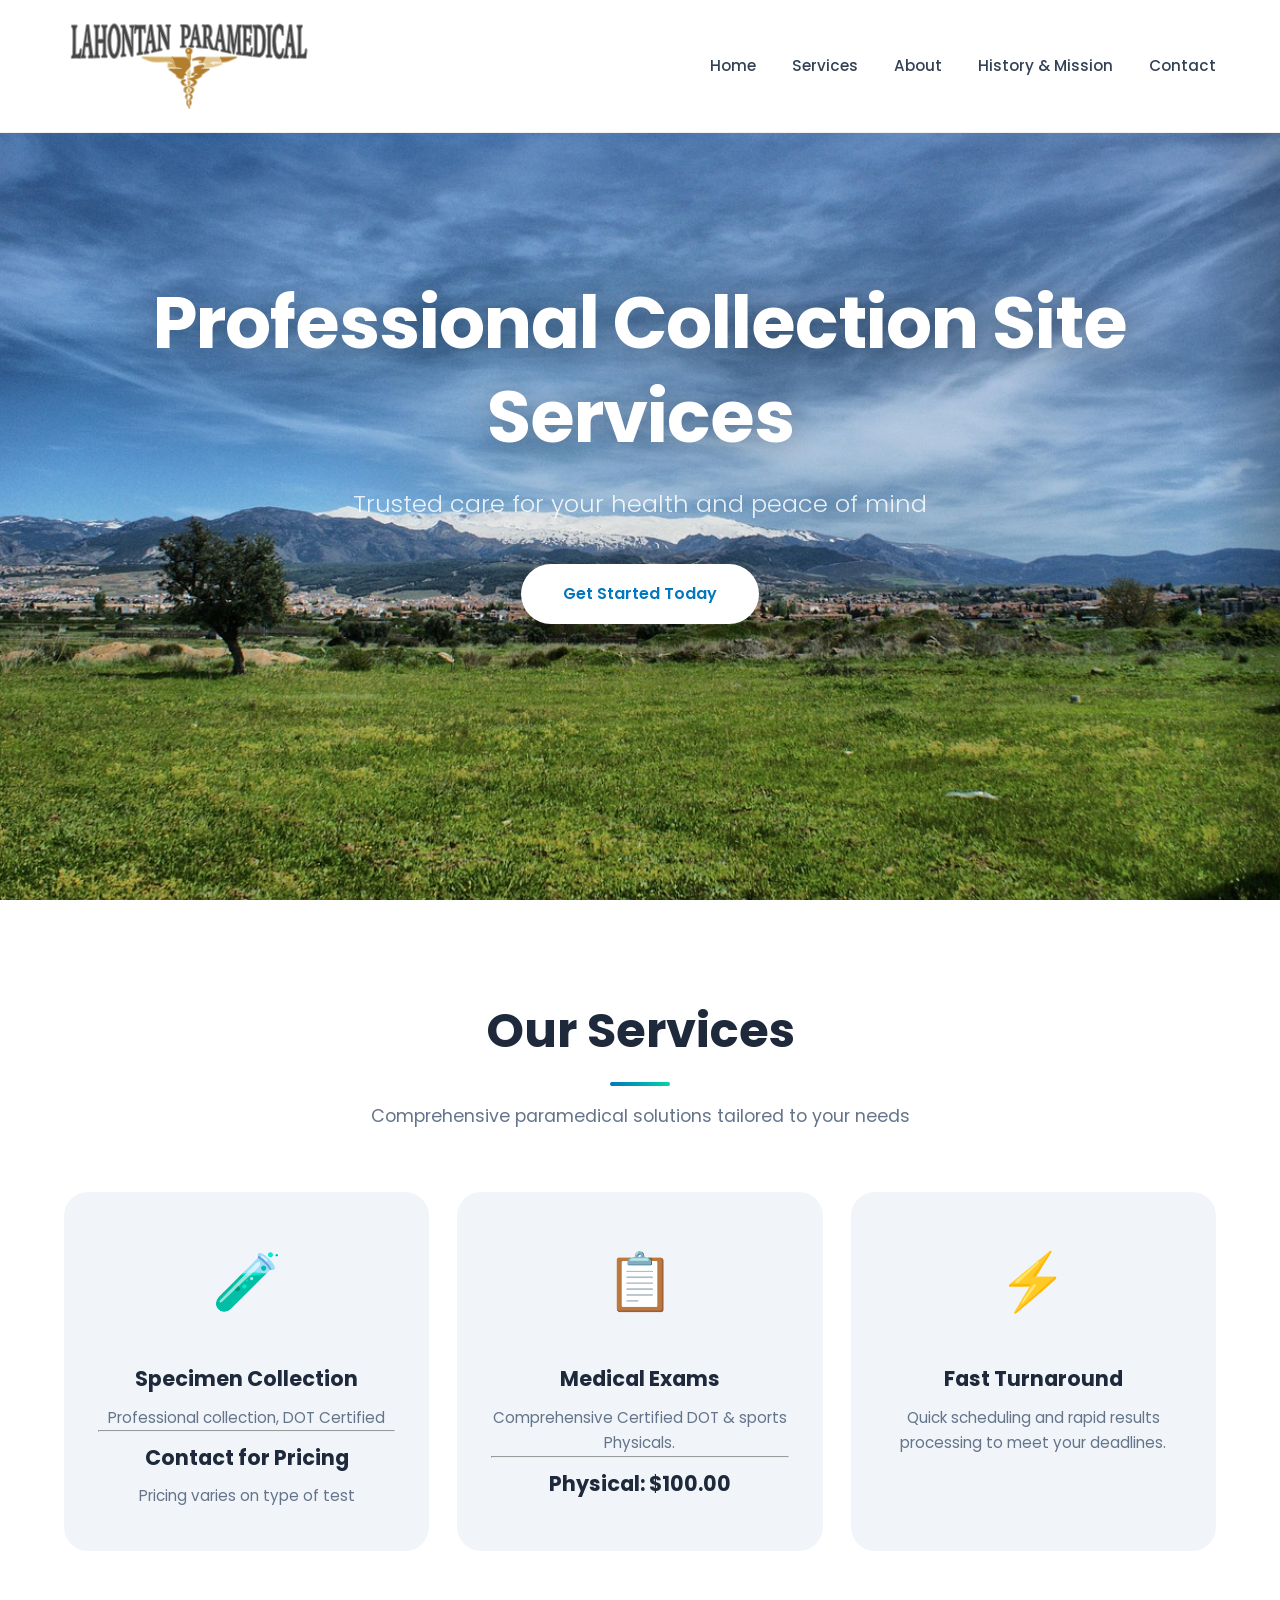
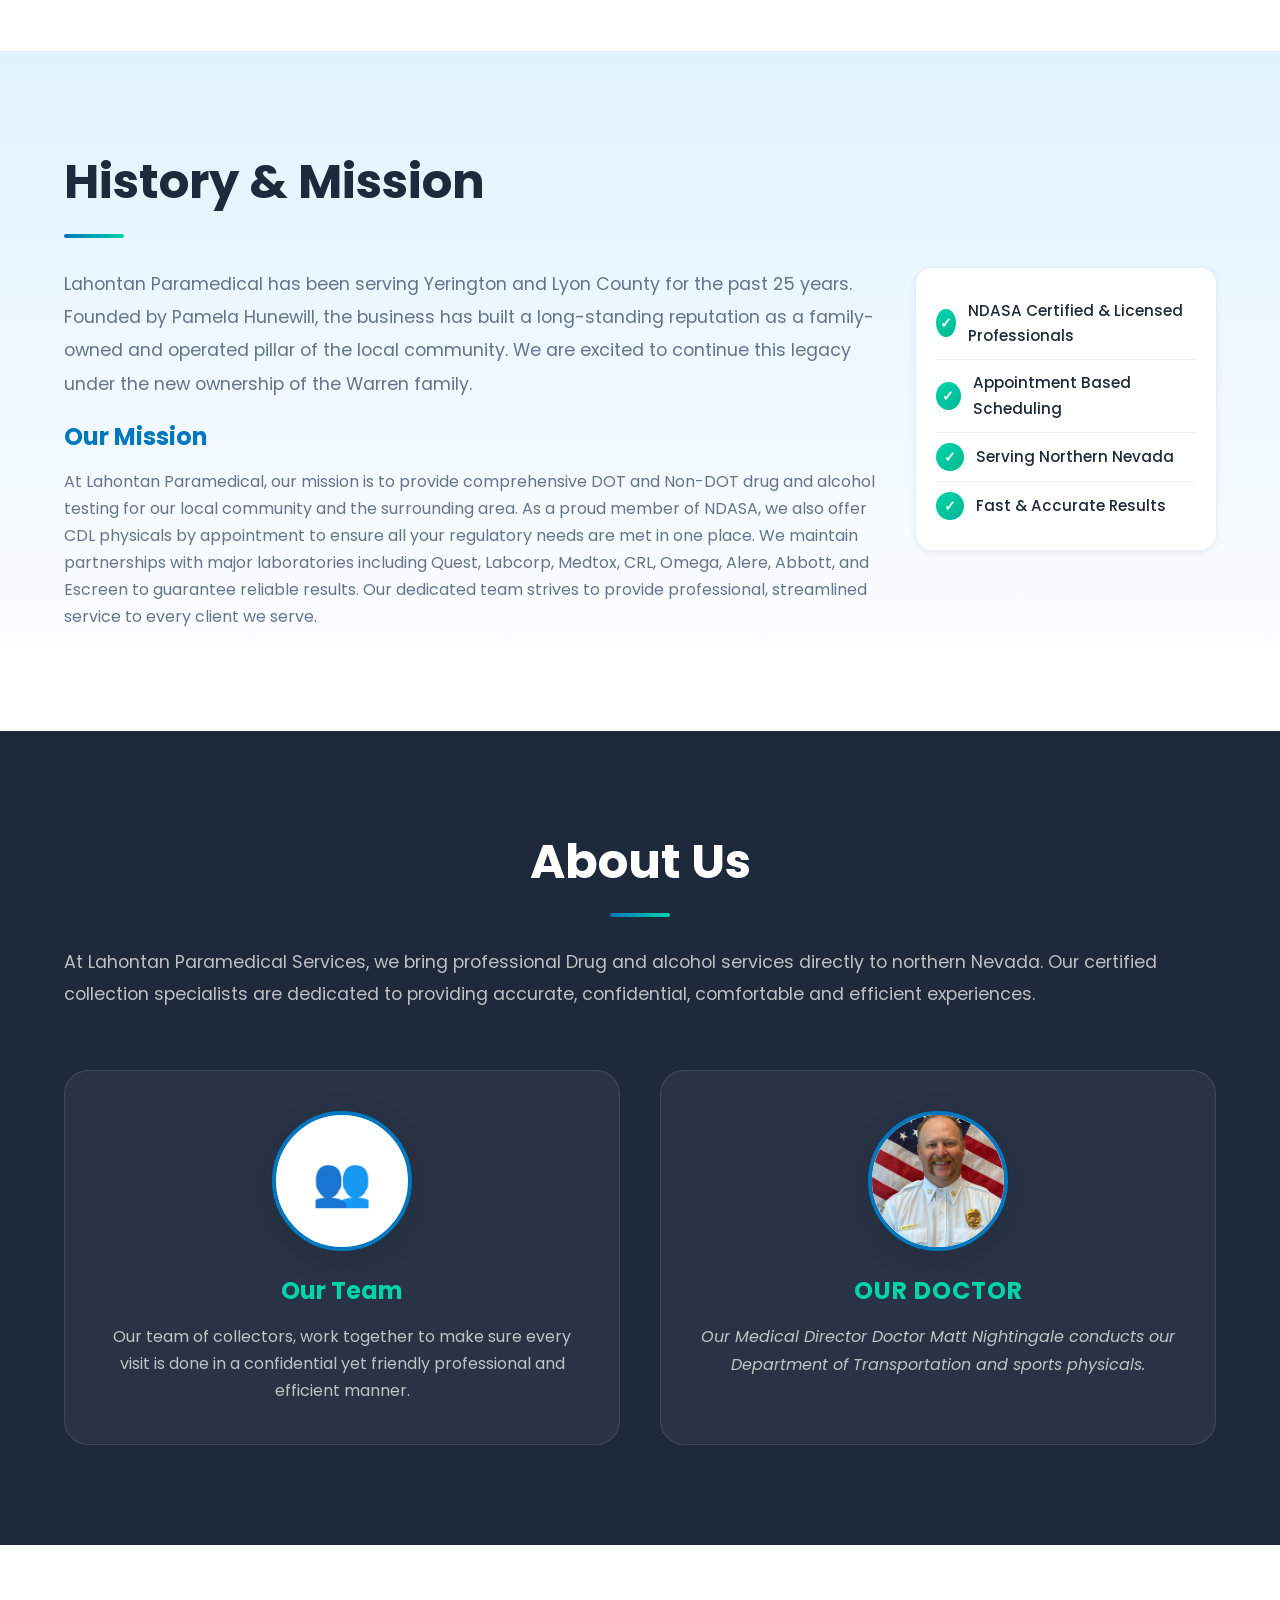
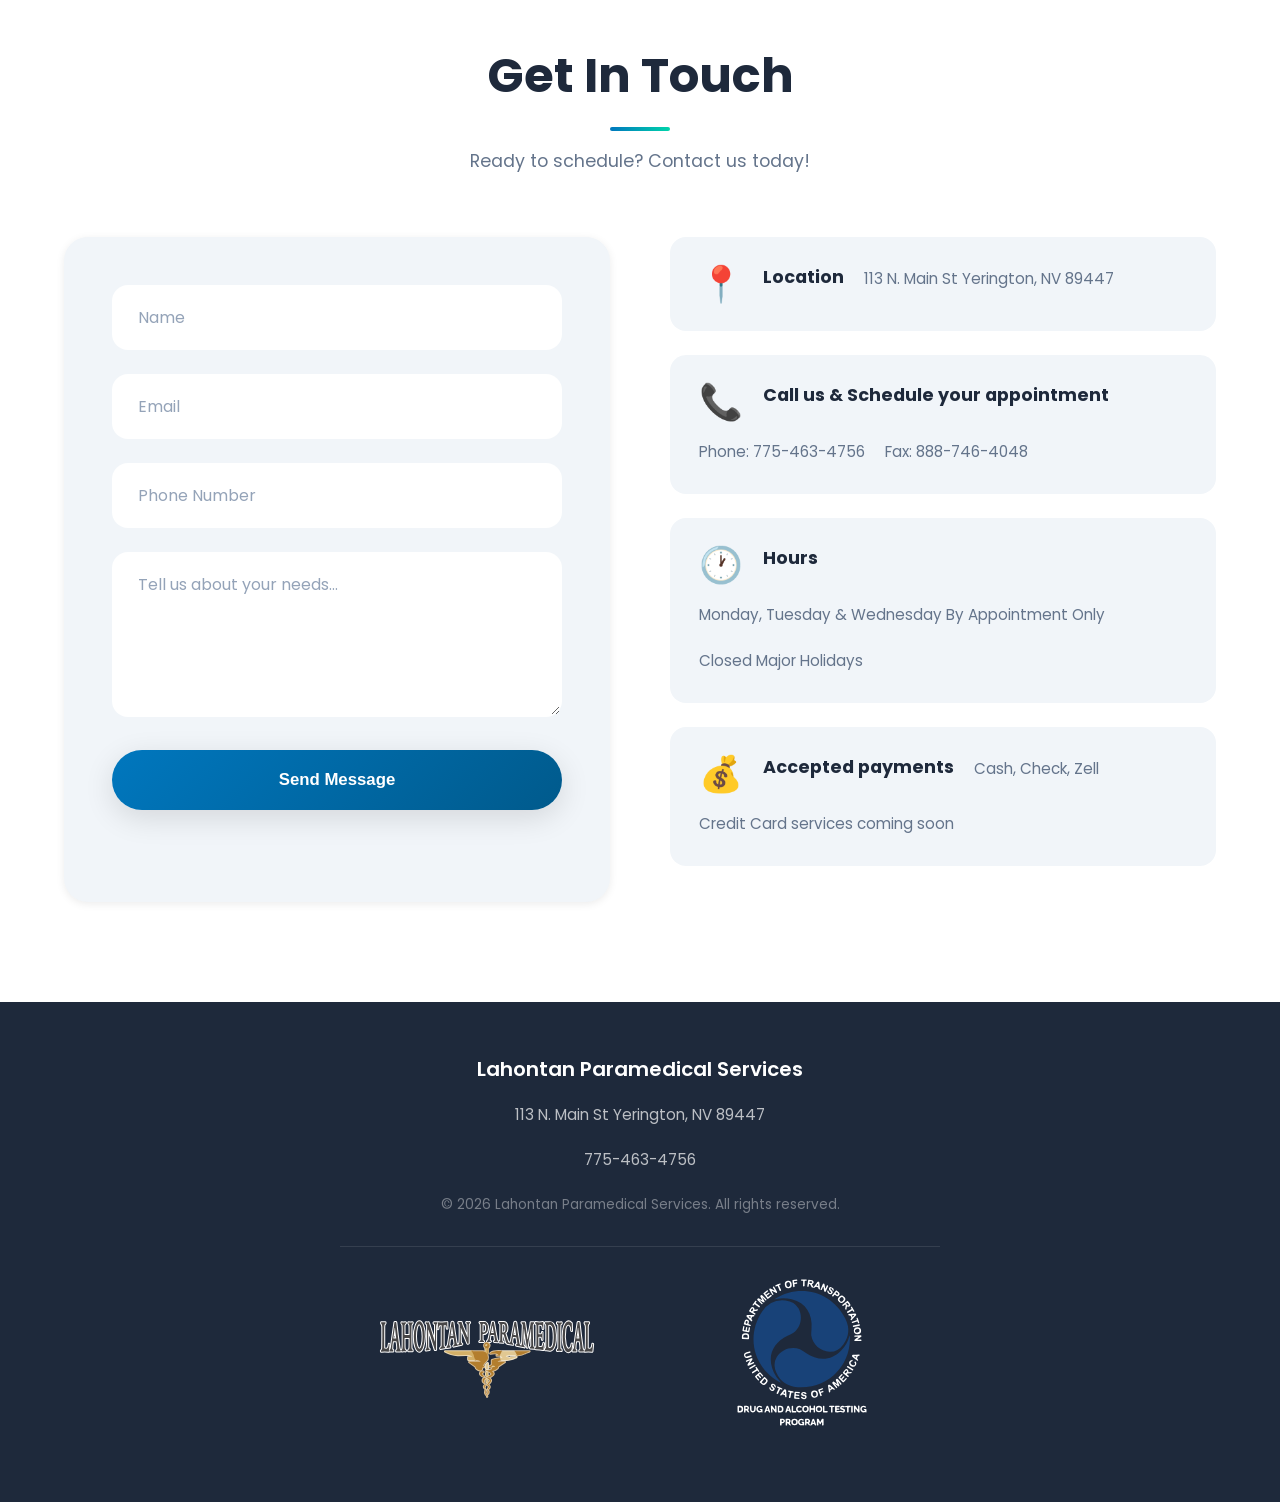
<file: index.html>
<!DOCTYPE html>
<html lang="en">
<head>
    <meta charset="UTF-8">
    <meta name="viewport" content="width=device-width, initial-scale=1.0">
    <meta name="description" content="Lahontan Paramedical has been serving Yerington and Lyon County for the past 25 years. Founded by Pamela Hunewill, the business has built a long-standing reputation as a family-owned and operated pillar of the local community. We are excited to continue this legacy under the new ownership of the Warren family.">
    <title>Lahontan Paramedical</title>
    <link rel="icon" type="image/svg+xml" href="./images/logo.svg">
    <link rel="stylesheet" href="styles.css">
    <link href="https://fonts.googleapis.com/css2?family=Poppins:wght@300;400;600;700&display=swap" rel="stylesheet">
</head>
<body class="Site">
    <!-- Navigation -->
    <header id="header">
        <div class="nav-container">
            <div class="logo">
                <img src="images/biglogo.svg" alt="Lahontan Paramedical" class="logo-svg">
                <!-- <span class="logo-text">Lahontan Paramedical</span> -->
            </div>
            <nav class="nav-menu">
                <a href="#home">Home</a>
                <a href="#services">Services</a>
                <a href="#about">About</a>
                <a href="#history-mission">History & Mission</a>
                <a href="#contact">Contact</a>
            </nav>
            <!-- uncomment for hamburger menu  -->
            <!-- <button class="menu-toggle" aria-label="Toggle menu">
                <span></span>
                <span></span>
                <span></span>
            </button> -->
        </div>
    </header>

    <main class="Site-content">
        <!-- Hero Section -->
        <section id="home" class="hero">
            <div class="hero-content">
                <h1 class="hero-title">Professional  Collection Site Services</h1>
                <p class="hero-subtitle">Trusted care for your health and peace of mind</p>
                <a href="#contact" class="btn btn-primary pulse">Get Started Today</a>
            </div>
            <div class="hero-bg"></div>
        </section>

        <!-- Services Section -->
        <section id="services" class="section services">
            <div class="container">
                <h2 class="section-title">Our Services</h2>
                <p class="section-subtitle">Comprehensive paramedical solutions tailored to your needs</p>
                
                <div class="services-grid">
                    <div class="service-card">
                        <div class="service-icon">🧪</div>
                        <h3>Specimen Collection</h3>
                        <p>Professional collection, DOT Certified</p>
                        <hr>
                        <h3>Contact for Pricing</h3>
                        <p>Pricing varies on type of test</p>
                    </div>
                    <div class="service-card">
                        <div class="service-icon">📋</div>
                        <h3>Medical Exams</h3>
                        <p>Comprehensive Certified DOT & sports Physicals.</p>
                        <hr>
                        <h3>Physical: $100.00</h3>
                    </div>
                     <div class="service-card">
                        <div class="service-icon">⚡</div>
                        <h3>Fast Turnaround</h3>
                        <p>Quick scheduling and rapid results processing to meet your deadlines.</p>
                    </div>
                </div>
            </div>
        </section>

        <!-- About Section -->
        <section id="about" class="section about">
            <div class="container">
                <div class="about-grid">
                    <div class="about-content">
                        <h2 class="section-title"> History & Mission</h2>
                        <div class="about-intro-wrapper">
                            <div class="about-main-content">
                                <p class="about-intro-text">Lahontan Paramedical has been serving Yerington and Lyon County for the past 25 years. Founded by Pamela Hunewill, the business has built a long-standing reputation as a family-owned and operated pillar of the local community. We are excited to continue this legacy under the new ownership of the Warren family. </p>
                                <div class="about-sub-section">
                                    <h3 class="sub-title">Our Mission</h3>
                                    <p>At Lahontan Paramedical, our mission is to provide comprehensive DOT and Non-DOT drug and alcohol testing for our local community and the surrounding area. As a proud member of NDASA, we also offer CDL physicals by appointment to ensure all your regulatory needs are met in one place. We maintain partnerships with major laboratories including Quest, Labcorp, Medtox, CRL, Omega, Alere, Abbott, and Escreen to guarantee reliable results. Our dedicated team strives to provide professional, streamlined service to every client we serve. </p>
                                </div>
                            </div>
                            <ul class="about-list">
                                <li><span class="check">✓</span> NDASA Certified & Licensed Professionals</li>
                                <li><span class="check">✓</span> Appointment Based Scheduling</li>
                                <li><span class="check">✓</span> Serving Northern Nevada</li>
                                <li><span class="check">✓</span> Fast & Accurate Results</li>
                            </ul>
                        </div>
                    </div>
                </div>
            </div>
        </section>

        <!-- History & Mission Section -->
        <section id="history-mission" class="section history-mission">
            <div class="container">
                <div class="history-grid">
                    <div class="history-content">
                        <h2 class="section-title">About Us</h2>
                        <p>At Lahontan Paramedical Services, we bring professional Drug and alcohol services directly to northern Nevada. Our certified collection specialists are dedicated to providing accurate, confidential, comfortable and efficient experiences.</p>

                    </div>
                </div>
                
                <div class="team-doctor-grid">
                    <div class="team-card">
                        <div class="member-image-placeholder">👥</div>
                        <h3>Our Team</h3>
                        <p>Our team of collectors, work together to make sure every visit is done in a confidential yet friendly professional and efficient manner.</p>
                    </div>
                    <div class="doctor-card">
                        <div class="member-image-placeholder">
                            <img src="./images/dr.img.png" alt="Dr. Nightingale">
                        </div>
                        <h3>Our Doctor</h3>
                        <p>Our Medical Director Doctor Matt Nightingale conducts our Department of Transportation and sports physicals.</p>
                    </div>
                </div>
            </div>
        </section>

        <!-- Contact Section -->
        <section id="contact" class="section contact">
            <div class="container">
                <h2 class="section-title">Get In Touch</h2>
                <p class="section-subtitle">Ready to schedule? Contact us today!</p>
                
                <div class="contact-grid">
                    <form id="contact-form" class="contact-form" action="https://formspree.io/f/xjgaydbq" method="POST">
                        <div class="form-group">
                            <input type="text" name="name" placeholder="Name" required>
                        </div>
                        <div class="form-group">
                            <input type="email" name="email" placeholder="Email" required>
                        </div>
                        <div class="form-group">
                            <input type="tel" name="phone" placeholder="Phone Number">
                        </div>
                        <div class="form-group">
                            <textarea name="message" placeholder="Tell us about your needs..." rows="5" required></textarea>
                        </div>
                        <input type="hidden" name="_subject" value="New Contact - Lahontan Paramedical">
                        <button type="submit" class="btn btn-primary">Send Message</button>
                        <p id="response-message" class="response-message"></p>
                    </form>
                    <div class="contact-info">
                        <a class="location" href="https://www.google.com/maps/search/?api=1&query=113+N+Main+St+Yerington+NV+89447" target="_blank" rel="noopener noreferrer">
                            <div class="info-card">
                                <span class="info-icon">📍</span>
                                <h4>Location</h4>
                                <p>113 N. Main St Yerington, NV 89447</p>
                            </div>
                        </a>
                        <div class="info-card">
                            <span class="info-icon">📞</span>
                            <h4>Call us & Schedule your appointment</h4>
                            <p>Phone: 775-463-4756</p>
                            <p>Fax: 888-746-4048</p>
                            
                        </div>
                        <div class="info-card">
                            <span class="info-icon">🕐</span>
                            <h4>Hours</h4>
                            <p>Monday, Tuesday & Wednesday By Appointment Only </p>
                            <p>Closed Major Holidays</p>
                        </div>
                        <div class="info-card">
                            <span class="info-icon">💰</span>
                            <h4>Accepted payments</h4>
                            <p>Cash, Check, Zell</p>
                            <p>Credit Card services coming soon</p>
                        </div>
                    </div>
                </div>
            </div>
        </section>
    </main>

    <!-- Footer -->
    <footer class="site-footer">
        <div class="container">
            <div class="footer-content">
                <div class="footer-logo logo">
                    <span>Lahontan Paramedical Services</span>
                </div>
                <a class="location" href="https://www.google.com/maps/search/?api=1&query=113+N+Main+St+Yerington+NV+89447" target="_blank" rel="noopener noreferrer">
                    <p class="footer-address">113 N. Main St Yerington, NV 89447</p>
                </a>
                <p class="footer-address">775-463-4756</p>
                <p class="footer-copy">&copy; 2026 Lahontan Paramedical Services. All rights reserved.</p>
                <div class="bottom-logos">
                    <img src="./images/footerlogo.svg" alt="Lahontan Paramedical" class="footer-sub-logo">
                    <a href="https://www.transportation.gov/" target="_blank" rel="noopener noreferrer">
                        <img src="./images/DOT.svg" alt="Lab Logo" class="footer-sub-logo-dot">
                    </a>
                </div>
            </div>
        </div>
    </footer>

    <script src="main.js"></script>
</body>
</html>
</file>
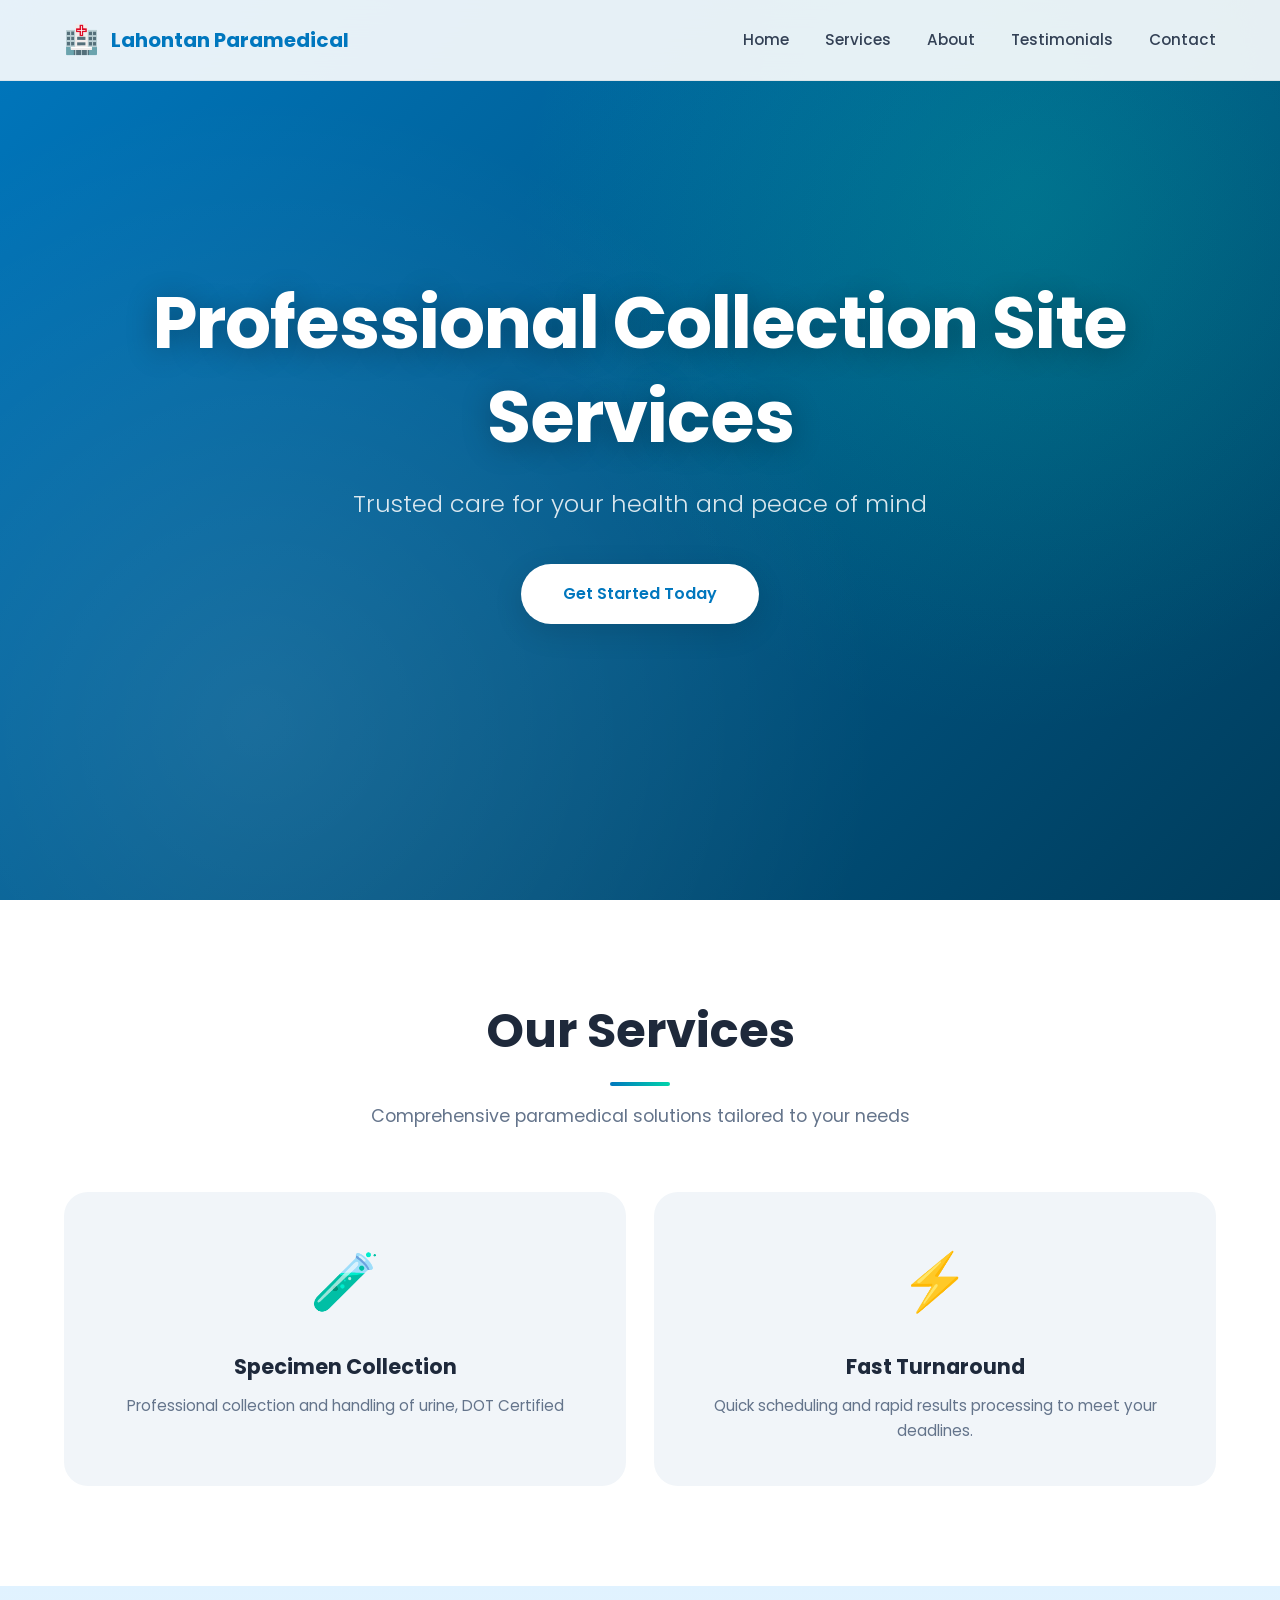
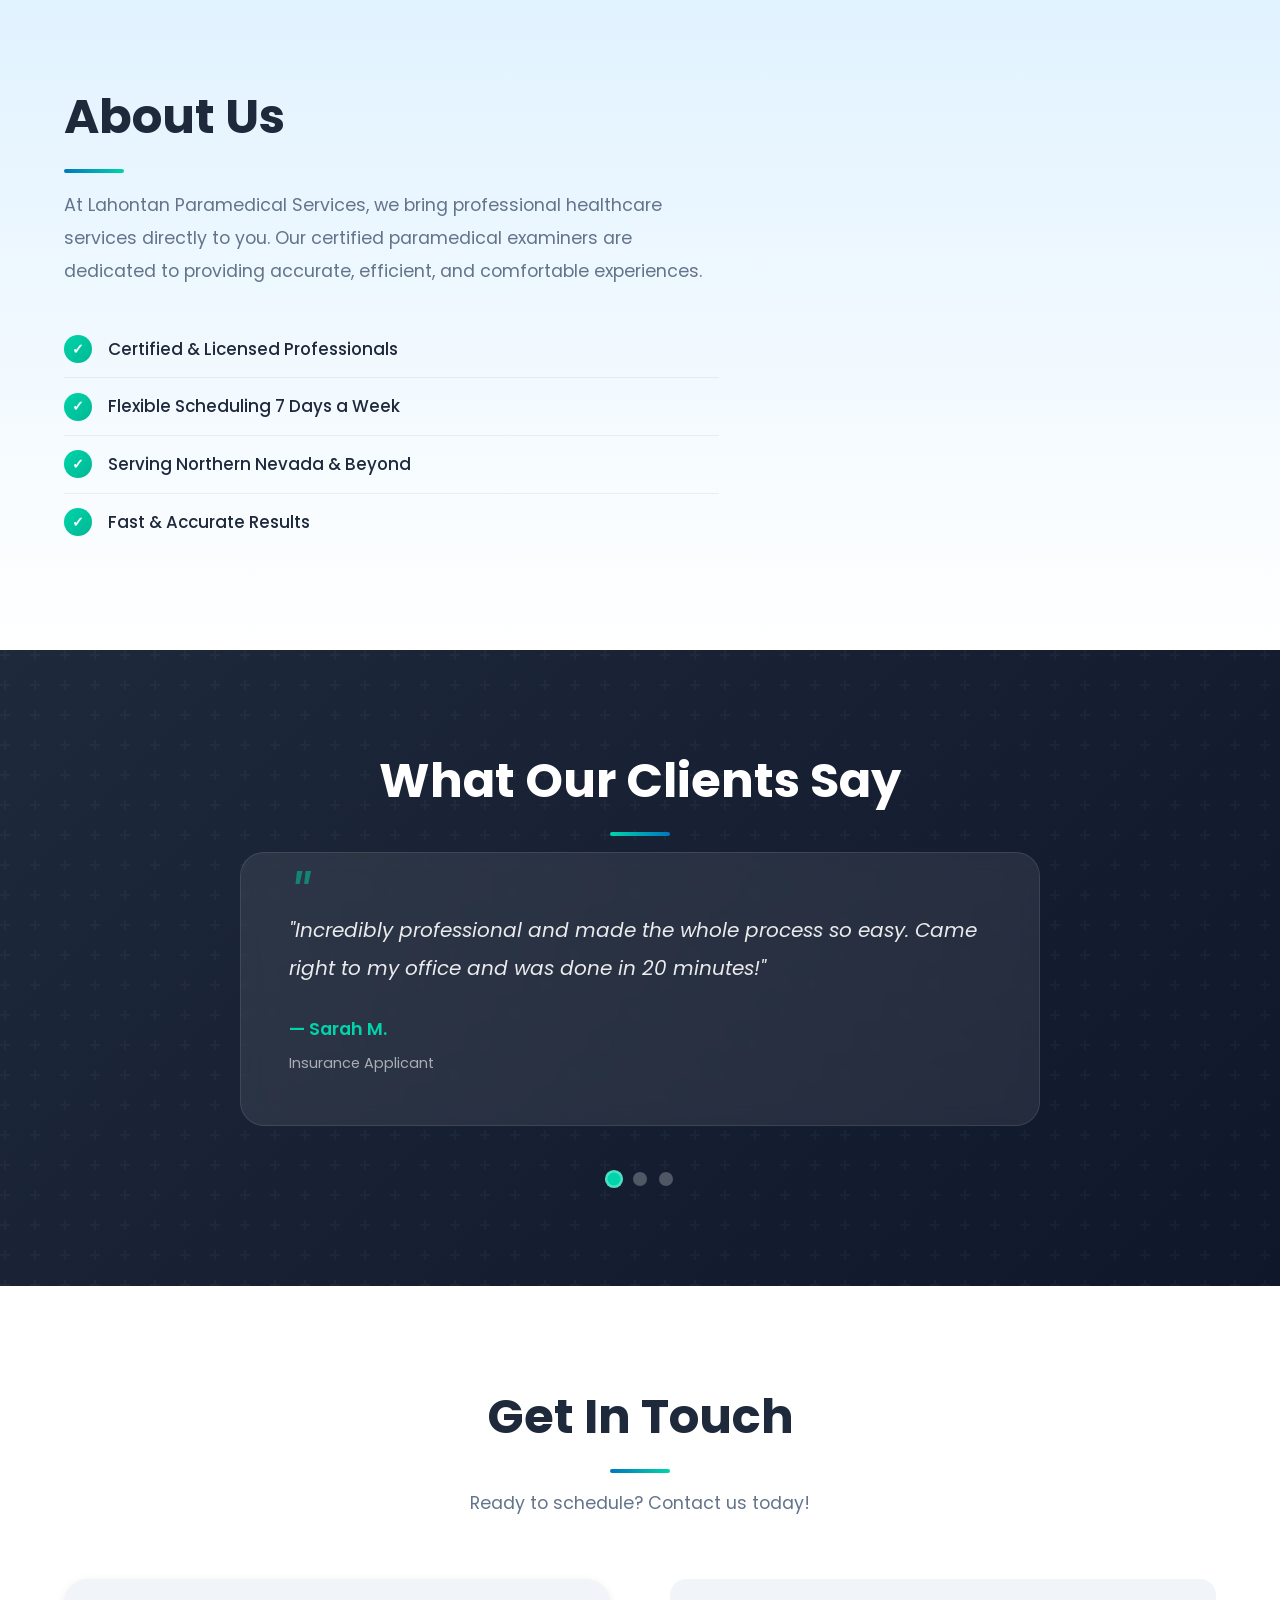
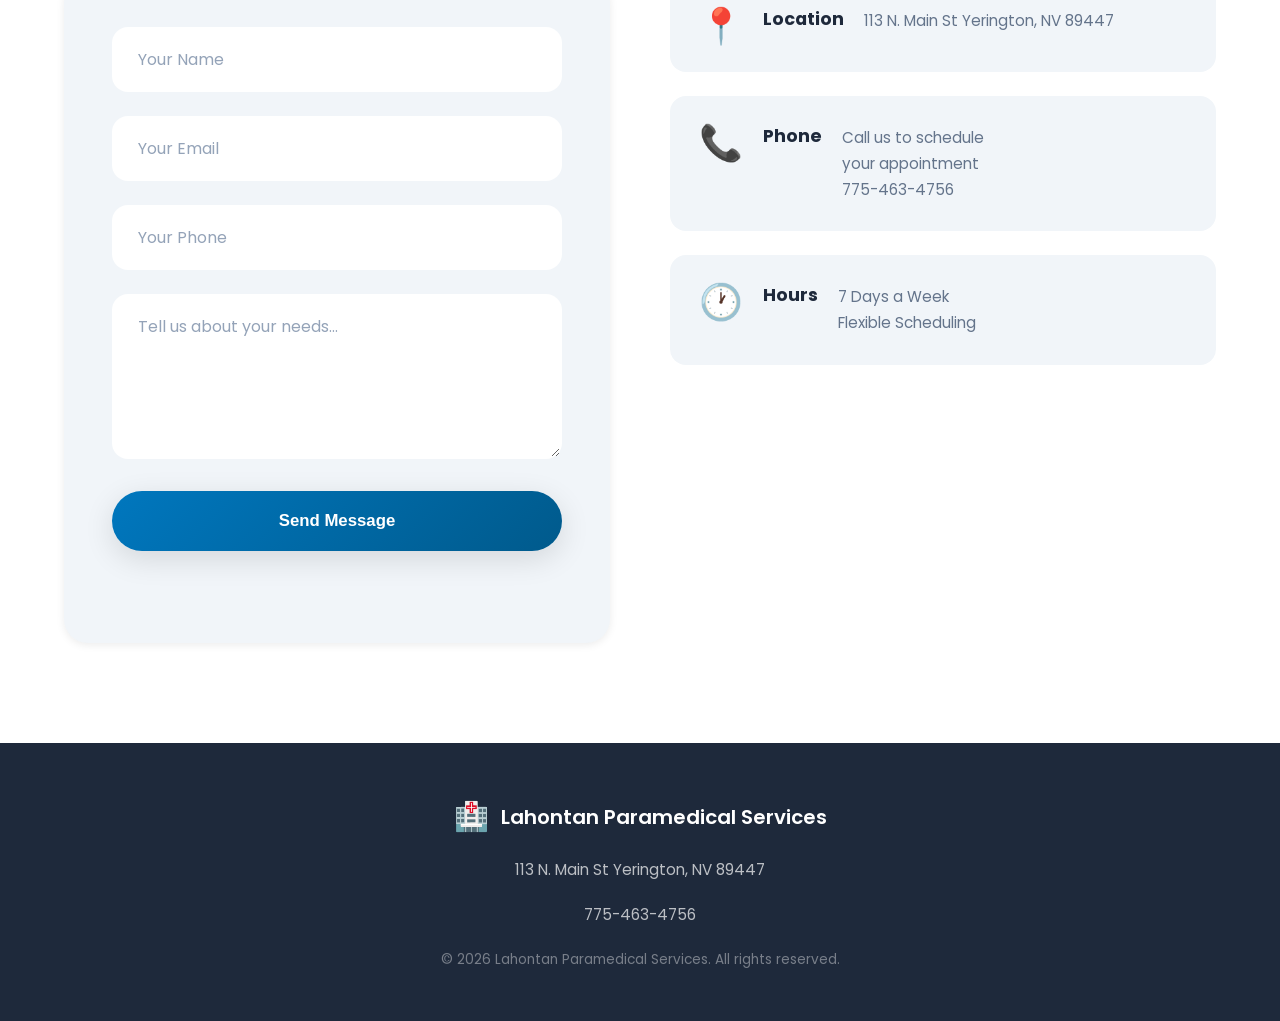
<file: paramedical-services-site/src/index.html>
<!DOCTYPE html>
<html lang="en">
<head>
    <meta charset="UTF-8">
    <meta name="viewport" content="width=device-width, initial-scale=1.0">
    <title>Lahontan Paramedical Services</title>
    <link rel="stylesheet" href="css/styles.css">
    <link rel="stylesheet" href="css/responsive.css">
    <link href="https://fonts.googleapis.com/css2?family=Poppins:wght@300;400;600;700&display=swap" rel="stylesheet">
</head>
<body class="Site">
    <!-- Navigation -->
    <header id="header">
        <div class="nav-container">
            <div class="logo">
                <span class="logo-icon">🏥</span>
                <span class="logo-text">Lahontan Paramedical</span>
            </div>
            <nav class="nav-menu">
                <a href="#home">Home</a>
                <a href="#services">Services</a>
                <a href="#about">About</a>
                <a href="#testimonials">Testimonials</a>
                <a href="#contact">Contact</a>
            </nav>
            <button class="menu-toggle" aria-label="Toggle menu">
                <span></span>
                <span></span>
                <span></span>
            </button>
        </div>
    </header>

    <main class="Site-content">
        <!-- Hero Section -->
        <section id="home" class="hero">
            <div class="hero-content">
                <h1 class="hero-title">Professional  Collection Site Services</h1>
                <p class="hero-subtitle">Trusted care for your health and peace of mind</p>
                <a href="#contact" class="btn btn-primary pulse">Get Started Today</a>
            </div>
            <div class="hero-bg"></div>
        </section>

        <!-- Services Section -->
        <section id="services" class="section services">
            <div class="container">
                <h2 class="section-title">Our Services</h2>
                <p class="section-subtitle">Comprehensive paramedical solutions tailored to your needs</p>
                
                <div class="services-grid">
                    <div class="service-card">
                        <div class="service-icon">🧪</div>
                        <h3>Specimen Collection</h3>
                        <p>Professional collection and handling of urine, DOT Certified</p>
                    </div>
                     <div class="service-card">
                        <div class="service-icon">⚡</div>
                        <h3>Fast Turnaround</h3>
                        <p>Quick scheduling and rapid results processing to meet your deadlines.</p>
                    </div>
                </div>
            </div>
        </section>

        <!-- About Section -->
        <section id="about" class="section about">
            <div class="container">
                <div class="about-grid">
                    <div class="about-content">
                        <h2 class="section-title">About Us</h2>
                        <p>At Lahontan Paramedical Services, we bring professional healthcare services directly to you. Our certified paramedical examiners are dedicated to providing accurate, efficient, and comfortable experiences.</p>
                        <ul class="about-list">
                            <li><span class="check">✓</span> Certified & Licensed Professionals</li>
                            <li><span class="check">✓</span> Flexible Scheduling 7 Days a Week</li>
                            <li><span class="check">✓</span> Serving Northern Nevada & Beyond</li>
                            <li><span class="check">✓</span> Fast & Accurate Results</li>
                        </ul>
                    </div>
                    <!-- <div class="about-stats">
                        <div class="stat-card">
                            <span class="stat-number" data-count="5000">0</span>
                            <span class="stat-label">Exams Completed</span>
                        </div>
                        <div class="stat-card">
                            <span class="stat-number" data-count="15">0</span>
                            <span class="stat-label">Years Experience</span>
                        </div>
                        <div class="stat-card">
                            <span class="stat-number" data-count="98">0</span>
                            <span class="stat-label">% Satisfaction</span>
                        </div>
                    </div> -->
                </div>
            </div>
        </section>

        <!-- Testimonials Section -->
        <section id="testimonials" class="section testimonials">
            <div class="container">
                <h2 class="section-title">What Our Clients Say</h2>
                <div class="testimonials-slider">
                    <div class="testimonial-card active">
                        <p class="testimonial-text">"Incredibly professional and made the whole process so easy. Came right to my office and was done in 20 minutes!"</p>
                        <div class="testimonial-author">
                            <span class="author-name">— Sarah M.</span>
                            <span class="author-title">Insurance Applicant</span>
                        </div>
                    </div>
                    <div class="testimonial-card">
                        <p class="testimonial-text">"Best paramedical service I've used. Quick scheduling, friendly examiner, and fast results. Highly recommend!"</p>
                        <div class="testimonial-author">
                            <span class="author-name">— James T.</span>
                            <span class="author-title">Business Owner</span>
                        </div>
                    </div>
                    <div class="testimonial-card">
                        <p class="testimonial-text">"They worked around my busy schedule and made the exam comfortable. Very impressed with the professionalism."</p>
                        <div class="testimonial-author">
                            <span class="author-name">— Maria L.</span>
                            <span class="author-title">Healthcare Professional</span>
                        </div>
                    </div>
                </div>
                <div class="testimonial-dots">
                    <span class="dot active" data-index="0"></span>
                    <span class="dot" data-index="1"></span>
                    <span class="dot" data-index="2"></span>
                </div>
            </div>
        </section>

        <!-- Contact Section -->
        <section id="contact" class="section contact">
            <div class="container">
                <h2 class="section-title">Get In Touch</h2>
                <p class="section-subtitle">Ready to schedule? Contact us today!</p>
                
                <div class="contact-grid">
                    <form id="contact-form" class="contact-form" action="https://formspree.io/f/xjgaydbq" method="POST">
                        <div class="form-group">
                            <input type="text" name="name" placeholder="Your Name" required>
                        </div>
                        <div class="form-group">
                            <input type="email" name="email" placeholder="Your Email" required>
                        </div>
                        <div class="form-group">
                            <input type="tel" name="phone" placeholder="Your Phone">
                        </div>
                        <div class="form-group">
                            <textarea name="message" placeholder="Tell us about your needs..." rows="5" required></textarea>
                        </div>
                        <input type="hidden" name="_subject" value="New Contact - Lahontan Paramedical">
                        <button type="submit" class="btn btn-primary">Send Message</button>
                        <p id="response-message" class="response-message"></p>
                    </form>
                    <div class="contact-info">
                        <div class="info-card">
                            <span class="info-icon">📍</span>
                            <h4>Location</h4>
                            <p>113 N. Main St Yerington, NV 89447</p>
                        </div>
                        <div class="info-card">
                            <span class="info-icon">📞</span>
                            <h4>Phone</h4>
                            <p>Call us to schedule<br>your appointment<br>775-463-4756</p>
                        </div>
                        <div class="info-card">
                            <span class="info-icon">🕐</span>
                            <h4>Hours</h4>
                            <p>7 Days a Week<br>Flexible Scheduling</p>
                        </div>
                    </div>
                </div>
            </div>
        </section>
    </main>

    <!-- Footer -->
    <footer class="site-footer">
        <div class="container">
            <div class="footer-content">
                <div class="footer-logo">
                    <span class="logo-icon">🏥</span>
                    <span>Lahontan Paramedical Services</span>
                </div>
                <p class="footer-address">113 N. Main St Yerington, NV 89447</p>
                <p class="footer-address">775-463-4756</p>
                <p class="footer-copy">&copy; 2026 Lahontan Paramedical Services. All rights reserved.</p>
            </div>
        </div>
    </footer>

    <script src="js/main.js"></script>
</body>
</html>
</file>
<file: styles.css>
/* === dev styles === */
:root {
    --primary: #0077be;
    --primary-dark: #005a8c;
    --primary-light: #e0f2ff;
    --secondary: #00d4aa;
    --secondary-dark: #00b894;
    --accent: #ff7043;
    --dark: #1e293b;
    --dark-light: #334155;
    --gray: #64748b;
    --gray-light: #94a3b8;
    --light: #f1f5f9;
    --white: #ffffff;
    
    --shadow-sm: 0 2px 8px rgba(0, 0, 0, 0.08);
    --shadow-md: 0 8px 30px rgba(0, 0, 0, 0.12);
    --shadow-lg: 0 20px 50px rgba(0, 0, 0, 0.15);
    --shadow-glow: 0 0 40px rgba(0, 119, 190, 0.3);
    
    --ease-out: cubic-bezier(0.33, 1, 0.68, 1);
    --ease-in-out: cubic-bezier(0.65, 0, 0.35, 1);
    --bounce: cubic-bezier(0.34, 1.56, 0.64, 1);
    
    --radius-sm: 8px;
    --radius-md: 16px;
    --radius-lg: 24px;
    --radius-full: 50px;
}

/* === Reset & Base === */
*,
*::before,
*::after {
    margin: 0;
    padding: 0;
    box-sizing: border-box;
}

html {
    scroll-behavior: smooth;
    font-size: 16px;
}

body {
    font-family: 'Poppins', -apple-system, BlinkMacSystemFont, 'Segoe UI', sans-serif;
    background: var(--light);
    color: var(--dark);
    line-height: 1.7;
    overflow-x: hidden;
    -webkit-font-smoothing: antialiased;
}

/* === Sticky Footer === */
.Site {
    display: flex;
    min-height: 100vh;
    flex-direction: column;
}

.Site-content {
    flex: 1;
}

/* === Typography === */
h1, h2, h3, h4 {
    font-weight: 700;
    line-height: 1.3;
    color: var(--dark);
}

p {
    color: var(--gray);
}

a {
    text-decoration: none;
    color: inherit;
    transition: color 0.3s var(--ease-out);
}

/* === Container === */
.container {
    max-width: 1200px;
    margin: 0 auto;
    padding: 0 24px;
}

/* === Header & Navigation === */
#header {
    position: fixed;
    top: 0;
    left: 0;
    right: 0;
    z-index: 1000;
    background: rgba(255, 255, 255, 1);
    backdrop-filter: blur(20px);
    -webkit-backdrop-filter: blur(20px);
    border-bottom: 1px solid rgba(0, 0, 0, 0.05);
    transition: all 0.4s var(--ease-out);
}

#header.scrolled {
    background: var(--white);
    box-shadow: var(--shadow-md);
}

.nav-container {
    max-width: 1200px;
    margin: 0 auto;
    padding: 16px 24px;
    display: flex;
    justify-content: space-between;
    align-items: center;
}

.logo {
    display: flex;
    align-items: center;
    gap: 48px;
    font-weight: 700;
    font-size: 1.25rem;
    color: var(--primary);
}

.logo-svg {
    width: 248px;
    height: 100px;
    transition: transform 0.3s ease;
}

.logo:hover .logo-svg {
    transform: scale(1.1);
}

.logo-icon {
    display: none;
}

@keyframes heartbeat {
    0%, 100% { transform: scale(1); }
    10% { transform: scale(1.1); }
    20% { transform: scale(1); }
    30% { transform: scale(1.1); }
    40% { transform: scale(1); }
}

.nav-menu {
    display: flex;
    gap: 36px;
}

.nav-menu a {
    font-weight: 500;
    font-size: 0.95rem;
    color: var(--dark-light);
    position: relative;
    padding: 8px 0;
}

.nav-menu a::before {
    content: '';
    position: absolute;
    bottom: 0;
    left: 50%;
    width: 0;
    height: 3px;
    background: linear-gradient(90deg, var(--primary), var(--secondary));
    border-radius: 3px;
    transition: all 0.3s var(--bounce);
    transform: translateX(-50%);
}

.nav-menu a:hover {
    color: var(--primary);
}

.nav-menu a:hover::before {
    width: 100%;
}

.menu-toggle {
    display: none;
    flex-direction: column;
    gap: 6px;
    background: none;
    border: none;
    cursor: pointer;
    padding: 8px;
    z-index: 1001;
}

.menu-toggle span {
    display: block;
    width: 28px;
    height: 3px;
    background: var(--dark);
    border-radius: 3px;
    transition: all 0.3s var(--ease-out);
    transform-origin: center;
}

.menu-toggle.active span:nth-child(1) {
    transform: rotate(45deg) translateY(6px) translateX(6px);
}

.menu-toggle.active span:nth-child(2) {
    opacity: 0;
    transform: scaleX(0);
}

.menu-toggle.active span:nth-child(3) {
    transform: rotate(-45deg) translateY(-6px) translateX(6px);
}

/* === Hero Section === */
.hero {
    min-height: 100vh;
    display: flex;
    align-items: center;
    justify-content: center;
    position: relative;
    background: linear-gradient(135deg, var(--primary) 0%, var(--primary-dark) 50%, #003d5c 100%);
    overflow: hidden;
}

.hero::before {
    content: '';
    position: absolute;
    top: -50%;
    right: -20%;
    width: 80%;
    height: 150%;
    background: radial-gradient(circle, rgba(0, 212, 170, 0.15) 0%, transparent 60%);
    animation: rotate 30s linear infinite;
}

@keyframes rotate {
    from { transform: rotate(0deg); }
    to { transform: rotate(360deg); }
}

.hero-bg {
    position: absolute;
    inset: 0;
    background-position: center;
    background-repeat: no-repeat;
    background-size: cover;
    background-image: url("images/sierra.jpg");
    /* radial-gradient(circle at 20% 80%, rgba(255, 255, 255, 0.1) 0%, transparent 50%),
        radial-gradient(circle at 80% 20%, rgba(0, 212, 170, 0.1) 0%, transparent 40%);
    animation: pulse-bg 8s ease-in-out infinite alternate; */

}

@keyframes pulse-bg {
    0% { opacity: 0.5; }
    100% { opacity: 1; }
}

.hero-content {
    text-align: center;
    z-index: 2;
    padding: 24px;
    animation: fade-up 1s var(--ease-out) forwards;
    opacity: 0;
}

@keyframes fade-up {
    from {
        opacity: 0;
        transform: translateY(40px);
    }
    to {
        opacity: 1;
        transform: translateY(0);
    }
}

.hero-title {
    font-size: clamp(2.5rem, 7vw, 4.5rem);
    color: var(--white);
    margin-bottom: 20px;
    text-shadow: 0 4px 30px rgba(0, 0, 0, 0.3);
    letter-spacing: -1px;
}

.hero-subtitle {
    font-size: clamp(1.1rem, 2.5vw, 1.5rem);
    color: rgba(255, 255, 255, 0.85);
    margin-bottom: 40px;
    font-weight: 300;
}

/* === Buttons === */
.btn {
    display: inline-flex;
    align-items: center;
    justify-content: center;
    padding: 16px 42px;
    border-radius: var(--radius-full);
    font-weight: 600;
    font-size: 1rem;
    border: none;
    cursor: pointer;
    transition: all 0.4s var(--ease-out);
    position: relative;
    overflow: hidden;
}

.btn-primary {
    background: var(--white);
    color: var(--primary);
    box-shadow: var(--shadow-md);
}

.btn-primary::before {
    content: '';
    position: absolute;
    inset: 0;
    background: linear-gradient(135deg, var(--secondary), var(--primary));
    opacity: 0;
    transition: opacity 0.4s var(--ease-out);
}

.btn-primary:hover {
    transform: translateY(-4px);
    box-shadow: var(--shadow-lg), var(--shadow-glow);
    color: var(--white);
}

.btn-primary:hover::before {
    opacity: 1;
}

.btn-primary span,
.btn-primary:not(:has(span)) {
    position: relative;
    z-index: 1;
}

.pulse {
    animation: glow-pulse 2.5s ease-in-out infinite;
}

@keyframes glow-pulse {
    0%, 100% { box-shadow: 0 0 0 0 rgba(255, 255, 255, 0.5); }
    50% { box-shadow: 0 0 0 20px rgba(255, 255, 255, 0); }
}

/* === Sections === */
.section {
    padding: 100px 24px;
}

.section-title {
    font-size: clamp(2rem, 4vw, 3rem);
    text-align: center;
    margin-bottom: 16px;
    position: relative;
}

.section-title::after {
    content: '';
    display: block;
    width: 60px;
    height: 4px;
    background: linear-gradient(90deg, var(--primary), var(--secondary));
    border-radius: 4px;
    margin: 20px auto 0;
}

.section-subtitle {
    text-align: center;
    font-size: 1.1rem;
    color: var(--gray);
    margin-bottom: 60px;
    max-width: 600px;
    margin-left: auto;
    margin-right: auto;
}

/* === Services Section === */
.services {
    background: var(--white);
}

.services-grid {
    display: grid;
    grid-template-columns: repeat(auto-fit, minmax(320px, 1fr));
    gap: 28px;
}

.service-card {
    background: var(--light);
    padding: 40px 32px;
    border-radius: var(--radius-lg);
    text-align: center;
    border: 2px solid transparent;
    transition: all 0.4s var(--ease-out);
    position: relative;
}

.service-card::before {
    content: '';
    position: absolute;
    inset: -2px;
    border-radius: var(--radius-lg);
    background: linear-gradient(135deg, var(--primary), var(--secondary));
    opacity: 0;
    z-index: -1;
    transition: opacity 0.4s var(--ease-out);
}

.service-card:hover {
    background: var(--white);
    transform: translateY(-8px);
    box-shadow: var(--shadow-lg);
}

.service-card:hover::before {
    opacity: 1;
}

.service-icon {
    font-size: 3.5rem;
    margin-bottom: 24px;
    display: inline-block;
    animation: float 3s ease-in-out infinite;
    animation-delay: calc(var(--i, 0) * 0.2s);
}

.service-card:nth-child(1) .service-icon { --i: 0; }
.service-card:nth-child(2) .service-icon { --i: 1; }
.service-card:nth-child(3) .service-icon { --i: 2; }
.service-card:nth-child(4) .service-icon { --i: 3; }
.service-card:nth-child(5) .service-icon { --i: 4; }
.service-card:nth-child(6) .service-icon { --i: 5; }

@keyframes float {
    0%, 100% { transform: translateY(0); }
    50% { transform: translateY(-10px); }
}

.service-card h3 {
    font-size: 1.3rem;
    margin: 12px 0;
    color: var(--dark);
}

.service-card p {
    font-size: 0.95rem;
    line-height: 1.7;
}

/* === About Section === */
.about {
    background: linear-gradient(180deg, var(--primary-light) 0%, var(--white) 100%);
}

.about-grid {
    display: block;
}

.about-content .section-title {
    text-align: left;
    margin-bottom: 30px;
}

.about-content .section-title::after {
    margin: 20px 0 0;
}

.about-intro-wrapper {
    display: flex;
    gap: 40px;
    align-items: flex-start;
}

.about-main-content {
    flex: 1;
}

.about-intro-text {
    font-size: 1.1rem;
    line-height: 1.9;
    color: var(--gray);
    margin-bottom: 20px;
}

.about-list {
    flex: 0 0 300px; /* Fixed width for the list on the right */
    list-style: none;
    background: var(--white);
    padding: 20px;
    border-radius: var(--radius-md);
    box-shadow: var(--shadow-sm);
}

.about-list li {
    display: flex;
    align-items: center;
    gap: 12px;
    padding: 10px 0;
    font-weight: 500;
    font-size: 0.95rem;
    color: var(--dark);
    border-bottom: 1px solid rgba(0, 0, 0, 0.06);
}

.about-list li:last-child {
    border-bottom: none;
}

.about-sub-section {
    margin-top: 20px;
}

.sub-title {
    font-size: 1.5rem;
    margin-bottom: 15px;
    color: var(--primary);
}

/* === History & Mission Section === */
.history-mission {
    background: var(--dark);
    color: var(--white);
}

.history-mission .section-title {
    color: var(--white);
    margin-bottom: 30px;
}

.history-grid {
    margin-bottom: 60px;
}

.history-content p {
    color: rgba(255, 255, 255, 0.8);
    font-size: 1.1rem;
    line-height: 1.8;
}

.team-doctor-grid {
    display: grid;
    grid-template-columns: 1fr 1fr;
    gap: 40px;
    margin-top: 40px;
}

.team-card, .doctor-card {
    background: rgba(255, 255, 255, 0.05);
    padding: 40px;
    border-radius: var(--radius-lg);
    text-align: center;
    border: 1px solid rgba(255, 255, 255, 0.1);

}
/* .doctor-card {
    background: rgba(0, 119, 190, 0.1);
    border: 1px solid var(--primary);
    position: relative;
    overflow: hidden;
} */

/* .doctor-card::before {
    content: 'MD';
    position: absolute;
    top: 20px;
    right: 20px;
    font-size: 3rem;
    font-weight: 900;
    color: rgba(0, 212, 170, 0.1);
    line-height: 1;
} */

.member-image-placeholder {
    width: 140px;
    height: 140px;
    background: var(--white);
    border-radius: 50%;
    margin: 0 auto 24px;
    display: flex;
    align-items: center;
    justify-content: center;
    font-size: 3rem;
    box-shadow: var(--shadow-md);
    overflow: hidden;
    border: 4px solid var(--primary);
}

.member-image-placeholder img {
    width: 100%;
    height: 100%;
    object-fit: cover;
}

.doctor-card h3 {
    color: var(--secondary) !important;
    text-transform: uppercase;
    letter-spacing: 1px;
    margin-bottom: 20px;
}

.doctor-card p {
    color: rgba(255, 255, 255, 0.9);
    font-style: italic;
    line-height: 1.8;
}

.history-mission h3 {
    color: var(--secondary);
    margin-bottom: 16px;
    font-size: 1.5rem;
}

.history-mission p {
    color: rgba(255, 255, 255, 0.7);
}

@media (max-width: 768px) {
    .team-doctor-grid {
        grid-template-columns: 1fr;
    }
}

@media (max-width: 968px) {
    .about-intro-wrapper {
        flex-direction: column;
    }
    .about-list {
        flex: none;
        width: 100%;
    }
}

.check {
    display: flex;
    align-items: center;
    justify-content: center;
    width: 28px;
    height: 28px;
    background: linear-gradient(135deg, var(--secondary), var(--secondary-dark));
    color: var(--white);
    border-radius: 50%;
    font-size: 0.9rem;
    font-weight: 700;
}

.about-stats {
    display: grid;
    gap: 20px;
}

.stat-card {
    background: var(--white);
    padding: 32px;
    border-radius: var(--radius-md);
    text-align: center;
    box-shadow: var(--shadow-md);
    transition: all 0.4s var(--ease-out);
}

.stat-card:hover {
    transform: scale(1.03);
    box-shadow: var(--shadow-lg);
}

.stat-number {
    display: block;
    font-size: 3rem;
    font-weight: 700;
    background: linear-gradient(135deg, var(--primary), var(--secondary));
    -webkit-background-clip: text;
    -webkit-text-fill-color: transparent;
    background-clip: text;
    margin-bottom: 8px;
}

.stat-label {
    font-size: 0.95rem;
    color: var(--gray);
    font-weight: 500;
}

/* === Contact Section === */
.contact {
    background: var(--white);
}

.contact-grid {
    display: grid;
    grid-template-columns: 1fr 1fr;
    gap: 60px;
    align-items: start;
}

.contact-form {
    background: var(--light);
    padding: 48px;
    border-radius: var(--radius-lg);
    box-shadow: var(--shadow-sm);
}

.form-group {
    margin-bottom: 24px;
}

.form-group input,
.form-group textarea {
    width: 100%;
    padding: 18px 24px;
    border: 2px solid transparent;
    border-radius: var(--radius-md);
    font-family: inherit;
    font-size: 1rem;
    background: var(--white);
    color: var(--dark);
    transition: all 0.3s var(--ease-out);
}

.form-group input::placeholder,
.form-group textarea::placeholder {
    color: var(--gray-light);
}

.form-group input:focus,
.form-group textarea:focus {
    outline: none;
    border-color: var(--primary);
    box-shadow: 0 0 0 4px var(--primary-light);
}

.form-group textarea {
    resize: vertical;
    min-height: 140px;
}

.contact-form .btn {
    width: 100%;
    padding: 20px;
    font-size: 1.05rem;
    background: linear-gradient(135deg, var(--primary), var(--primary-dark));
    color: var(--white);
}

.contact-form .btn:hover {
    transform: translateY(-3px);
    box-shadow: var(--shadow-lg), var(--shadow-glow);
}

.response-message {
    margin-top: 20px;
    text-align: center;
    font-weight: 600;
    min-height: 24px;
}

.response-message.success {
    color: var(--secondary-dark);
}

.response-message.error {
    color: var(--accent);
}

.contact-info {
    display: flex;
    flex-direction: column;
    gap: 24px;
}
.location {
    cursor: pointer;
    text-decoration: none;

}
.info-card {
    display: flex;
    align-items: flex-start;
    flex-wrap: wrap;
    gap: 20px;
    background: var(--light);
    padding: 28px;
    border-radius: var(--radius-md);
    transition: all 0.4s var(--ease-out);
    border: 1px solid transparent;

}

.info-card:hover {
    background: var(--white);
    transform: translateX(8px);
    box-shadow: var(--shadow-md);
    border-color: var(--primary-light);
}

.info-icon {
    font-size: 2.2rem;
    line-height: 1;
}

.info-card h4 {
    font-size: 1.1rem;
    margin-bottom: 8px;
    color: var(--dark);
}

.info-card p {
    font-size: 0.95rem;
    line-height: 1.7;
}

/* === Footer === */
.site-footer {
    background: var(--dark);
    color: var(--white);
    padding: 50px 24px;
    text-align: center;
}

.footer-content {
    max-width: 600px;
    margin: 0 auto;
}

.footer-logo {
    display: inline-flex;
    align-items: center;
    gap: 12px;
    font-weight: 600;
    font-size: 1.25rem;
    margin-bottom: 16px;
    color: var(--white);
}

.footer-logo .logo-icon {
    animation: none;
}

.footer-address {
    color: rgba(255, 255, 255, 0.7);
    margin-bottom: 20px;
    font-size: 0.95rem;
}

.footer-copy {
    font-size: 0.85rem;
    color: rgba(255, 255, 255, 0.4);
    margin-bottom: 30px;
}

.bottom-logos {
    display: flex;
    justify-content: center;
    align-items: center;
    gap: 100px;
    margin-top: 20px;
    padding-top: 20px;
    border-top: 1px solid rgba(255, 255, 255, 0.1);
}

.footer-sub-logo-dot {
    height: 11rem;
    width: 13rem;
    transition: opacity 0.3s ease, transform 0.3s ease;
}
.footer-sub-logo {
    height: 8rem;
    width: 14rem;
    transition: opacity 0.3s ease, transform 0.3s ease;
}

.footer-sub-logo:hover {
    opacity: 1;
    transform: translateY(-5px);
}

/* === Scroll Reveal Animation === */
.reveal {
    opacity: 0;
    transform: translateY(40px);
    transition: all 0.8s var(--ease-out);
}

.reveal.visible {
    opacity: 1;
    transform: translateY(0);
}

.reveal.delay-1 { transition-delay: 0.1s; }
.reveal.delay-2 { transition-delay: 0.2s; }
.reveal.delay-3 { transition-delay: 0.3s; }

@media (max-width: 1024px) {
    .logo-svg{
        transform: scale(1);
    }
    .about-grid {
        grid-template-columns: 1fr;
        gap: 50px;
    }
    
    .about-stats {
        grid-template-columns: repeat(3, 1fr);
    }
    
    .contact-grid {
        grid-template-columns: 1fr;
        gap: 40px;
    }
}

@media (max-width: 768px) {
    .logo-svg{
        text-align: center;
    }
    .nav-container{
        justify-content: center;
    }
    .nav-menu {
        position: fixed;
        top: 0;
        left: 0;
        right: 0;
        bottom: 20;
        background: var(--white);
        flex-direction: column;
        justify-content: center;
        align-items: center;
        gap: 0;
        opacity: 0;
        visibility: hidden;
        transition: all 0.4s var(--ease-out);
    }
    
    .nav-menu.active {
        opacity: 1;
        visibility: visible;
    }
    
    .nav-menu a {
        font-size: 1.5rem;
        padding: 20px;
    }
    
    .about-list {
        display: none;
    }
    
    .menu-toggle {
        display: flex;
    }
    
    .section {
        padding: 70px 20px;
    }
    
    .about-stats {
        grid-template-columns: 1fr;
    }
    
    .services-grid {
        grid-template-columns: 1fr;
    }
    
    .contact-form {
        padding: 32px 24px;
    }
    
    .testimonial-card {
        padding: 32px 24px;
    }
    
    .testimonial-text {
        font-size: 1.1rem;
    }
    .footer-sub-logo{
        width:10rem;
    }
    .bottom-logos{
        gap: 0;
    }
}
@media (max-width: 480px) {
    .hero-title {
        font-size: 2rem;
    }
    
    .btn {
        padding: 14px 32px;
    }
    
    .service-card {
        padding: 32px 24px;
    }
    
    .stat-number {
        font-size: 2.5rem;
    }
}
</file>
<file: paramedical-services-site/src/css/styles.css>
/* === dev styles === */
:root {
    --primary: #0077be;
    --primary-dark: #005a8c;
    --primary-light: #e0f2ff;
    --secondary: #00d4aa;
    --secondary-dark: #00b894;
    --accent: #ff7043;
    --dark: #1e293b;
    --dark-light: #334155;
    --gray: #64748b;
    --gray-light: #94a3b8;
    --light: #f1f5f9;
    --white: #ffffff;
    
    --shadow-sm: 0 2px 8px rgba(0, 0, 0, 0.08);
    --shadow-md: 0 8px 30px rgba(0, 0, 0, 0.12);
    --shadow-lg: 0 20px 50px rgba(0, 0, 0, 0.15);
    --shadow-glow: 0 0 40px rgba(0, 119, 190, 0.3);
    
    --ease-out: cubic-bezier(0.33, 1, 0.68, 1);
    --ease-in-out: cubic-bezier(0.65, 0, 0.35, 1);
    --bounce: cubic-bezier(0.34, 1.56, 0.64, 1);
    
    --radius-sm: 8px;
    --radius-md: 16px;
    --radius-lg: 24px;
    --radius-full: 50px;
}

/* === Reset & Base === */
*,
*::before,
*::after {
    margin: 0;
    padding: 0;
    box-sizing: border-box;
}

html {
    scroll-behavior: smooth;
    font-size: 16px;
}

body {
    font-family: 'Poppins', -apple-system, BlinkMacSystemFont, 'Segoe UI', sans-serif;
    background: var(--light);
    color: var(--dark);
    line-height: 1.7;
    overflow-x: hidden;
    -webkit-font-smoothing: antialiased;
}

/* === Sticky Footer === */
.Site {
    display: flex;
    min-height: 100vh;
    flex-direction: column;
}

.Site-content {
    flex: 1;
}

/* === Typography === */
h1, h2, h3, h4 {
    font-weight: 700;
    line-height: 1.3;
    color: var(--dark);
}

p {
    color: var(--gray);
}

a {
    text-decoration: none;
    color: inherit;
    transition: color 0.3s var(--ease-out);
}

/* === Container === */
.container {
    max-width: 1200px;
    margin: 0 auto;
    padding: 0 24px;
}

/* === Header & Navigation === */
#header {
    position: fixed;
    top: 0;
    left: 0;
    right: 0;
    z-index: 1000;
    background: rgba(255, 255, 255, 0.9);
    backdrop-filter: blur(20px);
    -webkit-backdrop-filter: blur(20px);
    border-bottom: 1px solid rgba(0, 0, 0, 0.05);
    transition: all 0.4s var(--ease-out);
}

#header.scrolled {
    background: var(--white);
    box-shadow: var(--shadow-md);
}

.nav-container {
    max-width: 1200px;
    margin: 0 auto;
    padding: 16px 24px;
    display: flex;
    justify-content: space-between;
    align-items: center;
}

.logo {
    display: flex;
    align-items: center;
    gap: 12px;
    font-weight: 700;
    font-size: 1.25rem;
    color: var(--primary);
}

.logo-icon {
    font-size: 1.75rem;
    animation: heartbeat 2s ease-in-out infinite;
}

@keyframes heartbeat {
    0%, 100% { transform: scale(1); }
    10% { transform: scale(1.1); }
    20% { transform: scale(1); }
    30% { transform: scale(1.1); }
    40% { transform: scale(1); }
}

.nav-menu {
    display: flex;
    gap: 36px;
}

.nav-menu a {
    font-weight: 500;
    font-size: 0.95rem;
    color: var(--dark-light);
    position: relative;
    padding: 8px 0;
}

.nav-menu a::before {
    content: '';
    position: absolute;
    bottom: 0;
    left: 50%;
    width: 0;
    height: 3px;
    background: linear-gradient(90deg, var(--primary), var(--secondary));
    border-radius: 3px;
    transition: all 0.3s var(--bounce);
    transform: translateX(-50%);
}

.nav-menu a:hover {
    color: var(--primary);
}

.nav-menu a:hover::before {
    width: 100%;
}

.menu-toggle {
    display: none;
    flex-direction: column;
    gap: 6px;
    background: none;
    border: none;
    cursor: pointer;
    padding: 8px;
    z-index: 1001;
}

.menu-toggle span {
    display: block;
    width: 28px;
    height: 3px;
    background: var(--dark);
    border-radius: 3px;
    transition: all 0.3s var(--ease-out);
    transform-origin: center;
}

.menu-toggle.active span:nth-child(1) {
    transform: rotate(45deg) translateY(6px) translateX(6px);
}

.menu-toggle.active span:nth-child(2) {
    opacity: 0;
    transform: scaleX(0);
}

.menu-toggle.active span:nth-child(3) {
    transform: rotate(-45deg) translateY(-6px) translateX(6px);
}

/* === Hero Section === */
.hero {
    min-height: 100vh;
    display: flex;
    align-items: center;
    justify-content: center;
    position: relative;
    background: linear-gradient(135deg, var(--primary) 0%, var(--primary-dark) 50%, #003d5c 100%);
    overflow: hidden;
}

.hero::before {
    content: '';
    position: absolute;
    top: -50%;
    right: -20%;
    width: 80%;
    height: 150%;
    background: radial-gradient(circle, rgba(0, 212, 170, 0.15) 0%, transparent 60%);
    animation: rotate 30s linear infinite;
}

@keyframes rotate {
    from { transform: rotate(0deg); }
    to { transform: rotate(360deg); }
}

.hero-bg {
    position: absolute;
    inset: 0;
    background-image: 
        radial-gradient(circle at 20% 80%, rgba(255, 255, 255, 0.1) 0%, transparent 50%),
        radial-gradient(circle at 80% 20%, rgba(0, 212, 170, 0.1) 0%, transparent 40%);
    animation: pulse-bg 8s ease-in-out infinite alternate;
}

@keyframes pulse-bg {
    0% { opacity: 0.5; }
    100% { opacity: 1; }
}

.hero-content {
    text-align: center;
    z-index: 2;
    padding: 24px;
    animation: fade-up 1s var(--ease-out) forwards;
    opacity: 0;
}

@keyframes fade-up {
    from {
        opacity: 0;
        transform: translateY(40px);
    }
    to {
        opacity: 1;
        transform: translateY(0);
    }
}

.hero-title {
    font-size: clamp(2.5rem, 7vw, 4.5rem);
    color: var(--white);
    margin-bottom: 20px;
    text-shadow: 0 4px 30px rgba(0, 0, 0, 0.3);
    letter-spacing: -1px;
}

.hero-subtitle {
    font-size: clamp(1.1rem, 2.5vw, 1.5rem);
    color: rgba(255, 255, 255, 0.85);
    margin-bottom: 40px;
    font-weight: 300;
}

/* === Buttons === */
.btn {
    display: inline-flex;
    align-items: center;
    justify-content: center;
    padding: 16px 42px;
    border-radius: var(--radius-full);
    font-weight: 600;
    font-size: 1rem;
    border: none;
    cursor: pointer;
    transition: all 0.4s var(--ease-out);
    position: relative;
    overflow: hidden;
}

.btn-primary {
    background: var(--white);
    color: var(--primary);
    box-shadow: var(--shadow-md);
}

.btn-primary::before {
    content: '';
    position: absolute;
    inset: 0;
    background: linear-gradient(135deg, var(--secondary), var(--primary));
    opacity: 0;
    transition: opacity 0.4s var(--ease-out);
}

.btn-primary:hover {
    transform: translateY(-4px);
    box-shadow: var(--shadow-lg), var(--shadow-glow);
    color: var(--white);
}

.btn-primary:hover::before {
    opacity: 1;
}

.btn-primary span,
.btn-primary:not(:has(span)) {
    position: relative;
    z-index: 1;
}

.pulse {
    animation: glow-pulse 2.5s ease-in-out infinite;
}

@keyframes glow-pulse {
    0%, 100% { box-shadow: 0 0 0 0 rgba(255, 255, 255, 0.5); }
    50% { box-shadow: 0 0 0 20px rgba(255, 255, 255, 0); }
}

/* === Sections === */
.section {
    padding: 100px 24px;
}

.section-title {
    font-size: clamp(2rem, 4vw, 3rem);
    text-align: center;
    margin-bottom: 16px;
    position: relative;
}

.section-title::after {
    content: '';
    display: block;
    width: 60px;
    height: 4px;
    background: linear-gradient(90deg, var(--primary), var(--secondary));
    border-radius: 4px;
    margin: 20px auto 0;
}

.section-subtitle {
    text-align: center;
    font-size: 1.1rem;
    color: var(--gray);
    margin-bottom: 60px;
    max-width: 600px;
    margin-left: auto;
    margin-right: auto;
}

/* === Services Section === */
.services {
    background: var(--white);
}

.services-grid {
    display: grid;
    grid-template-columns: repeat(auto-fit, minmax(320px, 1fr));
    gap: 28px;
}

.service-card {
    background: var(--light);
    padding: 40px 32px;
    border-radius: var(--radius-lg);
    text-align: center;
    border: 2px solid transparent;
    transition: all 0.4s var(--ease-out);
    position: relative;
}

.service-card::before {
    content: '';
    position: absolute;
    inset: -2px;
    border-radius: var(--radius-lg);
    background: linear-gradient(135deg, var(--primary), var(--secondary));
    opacity: 0;
    z-index: -1;
    transition: opacity 0.4s var(--ease-out);
}

.service-card:hover {
    background: var(--white);
    transform: translateY(-8px);
    box-shadow: var(--shadow-lg);
}

.service-card:hover::before {
    opacity: 1;
}

.service-icon {
    font-size: 3.5rem;
    margin-bottom: 24px;
    display: inline-block;
    animation: float 3s ease-in-out infinite;
    animation-delay: calc(var(--i, 0) * 0.2s);
}

.service-card:nth-child(1) .service-icon { --i: 0; }
.service-card:nth-child(2) .service-icon { --i: 1; }
.service-card:nth-child(3) .service-icon { --i: 2; }
.service-card:nth-child(4) .service-icon { --i: 3; }
.service-card:nth-child(5) .service-icon { --i: 4; }
.service-card:nth-child(6) .service-icon { --i: 5; }

@keyframes float {
    0%, 100% { transform: translateY(0); }
    50% { transform: translateY(-10px); }
}

.service-card h3 {
    font-size: 1.3rem;
    margin-bottom: 12px;
    color: var(--dark);
}

.service-card p {
    font-size: 0.95rem;
    line-height: 1.7;
}

/* === About Section === */
.about {
    background: linear-gradient(180deg, var(--primary-light) 0%, var(--white) 100%);
}

.about-grid {
    display: grid;
    grid-template-columns: 1.2fr 0.8fr;
    gap: 60px;
    align-items: center;
}

.about-content .section-title {
    text-align: left;
}

.about-content .section-title::after {
    margin: 20px 0 0;
}

.about-content > p {
    font-size: 1.1rem;
    line-height: 1.9;
    margin-bottom: 32px;
}

.about-list {
    list-style: none;
}

.about-list li {
    display: flex;
    align-items: center;
    gap: 16px;
    padding: 14px 0;
    font-weight: 500;
    font-size: 1.05rem;
    color: var(--dark);
    border-bottom: 1px solid rgba(0, 0, 0, 0.06);
}

.about-list li:last-child {
    border-bottom: none;
}

.check {
    display: flex;
    align-items: center;
    justify-content: center;
    width: 28px;
    height: 28px;
    background: linear-gradient(135deg, var(--secondary), var(--secondary-dark));
    color: var(--white);
    border-radius: 50%;
    font-size: 0.9rem;
    font-weight: 700;
}

.about-stats {
    display: grid;
    gap: 20px;
}

.stat-card {
    background: var(--white);
    padding: 32px;
    border-radius: var(--radius-md);
    text-align: center;
    box-shadow: var(--shadow-md);
    transition: all 0.4s var(--ease-out);
}

.stat-card:hover {
    transform: scale(1.03);
    box-shadow: var(--shadow-lg);
}

.stat-number {
    display: block;
    font-size: 3rem;
    font-weight: 700;
    background: linear-gradient(135deg, var(--primary), var(--secondary));
    -webkit-background-clip: text;
    -webkit-text-fill-color: transparent;
    background-clip: text;
    margin-bottom: 8px;
}

.stat-label {
    font-size: 0.95rem;
    color: var(--gray);
    font-weight: 500;
}

/* === Testimonials Section === */
.testimonials {
    background: linear-gradient(135deg, var(--dark) 0%, #0f172a 100%);
    color: var(--white);
    position: relative;
    overflow: hidden;
}

.testimonials::before {
    content: '';
    position: absolute;
    top: 0;
    left: 0;
    right: 0;
    bottom: 0;
    background: url("data:image/svg+xml,%3Csvg width='60' height='60' viewBox='0 0 60 60' xmlns='http://www.w3.org/2000/svg'%3E%3Cg fill='none'%3E%3Cg fill='%23ffffff' fill-opacity='0.03'%3E%3Cpath d='M36 34v-4h-2v4h-4v2h4v4h2v-4h4v-2h-4zm0-30V0h-2v4h-4v2h4v4h2V6h4V4h-4zM6 34v-4H4v4H0v2h4v4h2v-4h4v-2H6zM6 4V0H4v4H0v2h4v4h2V6h4V4H6z'/%3E%3C/g%3E%3C/g%3E%3C/svg%3E");
}

.testimonials .section-title {
    color: var(--white);
}

.testimonials .section-title::after {
    background: linear-gradient(90deg, var(--secondary), var(--primary));
}

.testimonials-slider {
    max-width: 800px;
    margin: 0 auto;
    position: relative;
    min-height: 280px;
}

.testimonial-card {
    position: absolute;
    top: 0;
    left: 0;
    right: 0;
    opacity: 0;
    transform: translateX(60px) scale(0.95);
    transition: all 0.6s var(--ease-out);
    background: rgba(255, 255, 255, 0.08);
    backdrop-filter: blur(10px);
    padding: 48px;
    border-radius: var(--radius-lg);
    border: 1px solid rgba(255, 255, 255, 0.1);
}

.testimonial-card.active {
    opacity: 1;
    transform: translateX(0) scale(1);
}

.testimonial-text {
    font-size: 1.25rem;
    line-height: 1.9;
    margin-bottom: 28px;
    font-style: italic;
    color: rgba(255, 255, 255, 0.9);
}

.testimonial-text::before {
    content: '"';
    font-size: 4rem;
    color: var(--secondary);
    opacity: 0.5;
    line-height: 0;
    display: block;
    margin-bottom: 10px;
}

.author-name {
    display: block;
    font-weight: 600;
    color: var(--secondary);
    font-size: 1.1rem;
    margin-bottom: 4px;
}

.author-title {
    font-size: 0.9rem;
    color: rgba(255, 255, 255, 0.6);
}

.testimonial-dots {
    display: flex;
    justify-content: center;
    gap: 12px;
    margin-top: 40px;
    position: relative;
    z-index: 2;
}

.dot {
    width: 14px;
    height: 14px;
    border-radius: 50%;
    background: rgba(255, 255, 255, 0.25);
    cursor: pointer;
    transition: all 0.4s var(--bounce);
    border: 2px solid transparent;
}

.dot:hover {
    background: rgba(255, 255, 255, 0.4);
}

.dot.active {
    background: var(--secondary);
    transform: scale(1.3);
    border-color: rgba(255, 255, 255, 0.3);
}

/* === Contact Section === */
.contact {
    background: var(--white);
}

.contact-grid {
    display: grid;
    grid-template-columns: 1fr 1fr;
    gap: 60px;
    align-items: start;
}

.contact-form {
    background: var(--light);
    padding: 48px;
    border-radius: var(--radius-lg);
    box-shadow: var(--shadow-sm);
}

.form-group {
    margin-bottom: 24px;
}

.form-group input,
.form-group textarea {
    width: 100%;
    padding: 18px 24px;
    border: 2px solid transparent;
    border-radius: var(--radius-md);
    font-family: inherit;
    font-size: 1rem;
    background: var(--white);
    color: var(--dark);
    transition: all 0.3s var(--ease-out);
}

.form-group input::placeholder,
.form-group textarea::placeholder {
    color: var(--gray-light);
}

.form-group input:focus,
.form-group textarea:focus {
    outline: none;
    border-color: var(--primary);
    box-shadow: 0 0 0 4px var(--primary-light);
}

.form-group textarea {
    resize: vertical;
    min-height: 140px;
}

.contact-form .btn {
    width: 100%;
    padding: 20px;
    font-size: 1.05rem;
    background: linear-gradient(135deg, var(--primary), var(--primary-dark));
    color: var(--white);
}

.contact-form .btn:hover {
    transform: translateY(-3px);
    box-shadow: var(--shadow-lg), var(--shadow-glow);
}

.response-message {
    margin-top: 20px;
    text-align: center;
    font-weight: 600;
    min-height: 24px;
}

.response-message.success {
    color: var(--secondary-dark);
}

.response-message.error {
    color: var(--accent);
}

.contact-info {
    display: flex;
    flex-direction: column;
    gap: 24px;
}

.info-card {
    display: flex;
    align-items: flex-start;
    gap: 20px;
    background: var(--light);
    padding: 28px;
    border-radius: var(--radius-md);
    transition: all 0.4s var(--ease-out);
    border: 1px solid transparent;
}

.info-card:hover {
    background: var(--white);
    transform: translateX(8px);
    box-shadow: var(--shadow-md);
    border-color: var(--primary-light);
}

.info-icon {
    font-size: 2.2rem;
    line-height: 1;
}

.info-card h4 {
    font-size: 1.1rem;
    margin-bottom: 8px;
    color: var(--dark);
}

.info-card p {
    font-size: 0.95rem;
    line-height: 1.7;
}

/* === Footer === */
.site-footer {
    background: var(--dark);
    color: var(--white);
    padding: 50px 24px;
    text-align: center;
}

.footer-content {
    max-width: 600px;
    margin: 0 auto;
}

.footer-logo {
    display: inline-flex;
    align-items: center;
    gap: 12px;
    font-weight: 600;
    font-size: 1.25rem;
    margin-bottom: 16px;
    color: var(--white);
}

.footer-logo .logo-icon {
    animation: none;
}

.footer-address {
    color: rgba(255, 255, 255, 0.7);
    margin-bottom: 20px;
    font-size: 0.95rem;
}

.footer-copy {
    font-size: 0.85rem;
    color: rgba(255, 255, 255, 0.4);
}

/* === Scroll Reveal Animation === */
.reveal {
    opacity: 0;
    transform: translateY(40px);
    transition: all 0.8s var(--ease-out);
}

.reveal.visible {
    opacity: 1;
    transform: translateY(0);
}

.reveal.delay-1 { transition-delay: 0.1s; }
.reveal.delay-2 { transition-delay: 0.2s; }
.reveal.delay-3 { transition-delay: 0.3s; }
</file>
<file: paramedical-services-site/src/css/responsive.css>
@media (max-width: 1024px) {
    .about-grid {
        grid-template-columns: 1fr;
        gap: 50px;
    }
    
    .about-stats {
        grid-template-columns: repeat(3, 1fr);
    }
    
    .contact-grid {
        grid-template-columns: 1fr;
        gap: 40px;
    }
}

@media (max-width: 768px) {
    .nav-menu {
        position: fixed;
        top: 0;
        left: 0;
        right: 0;
        bottom: 0;
        background: var(--white);
        flex-direction: column;
        justify-content: center;
        align-items: center;
        gap: 0;
        opacity: 0;
        visibility: hidden;
        transition: all 0.4s var(--ease-out);
    }
    
    .nav-menu.active {
        opacity: 1;
        visibility: visible;
    }
    
    .nav-menu a {
        font-size: 1.5rem;
        padding: 20px;
    }
    
    .menu-toggle {
        display: flex;
    }
    
    .section {
        padding: 70px 20px;
    }
    
    .about-stats {
        grid-template-columns: 1fr;
    }
    
    .services-grid {
        grid-template-columns: 1fr;
    }
    
    .contact-form {
        padding: 32px 24px;
    }
    
    .testimonial-card {
        padding: 32px 24px;
    }
    
    .testimonial-text {
        font-size: 1.1rem;
    }
}

@media (max-width: 480px) {
    .hero-title {
        font-size: 2rem;
    }
    
    .btn {
        padding: 14px 32px;
    }
    
    .service-card {
        padding: 32px 24px;
    }
    
    .stat-number {
        font-size: 2.5rem;
    }
}
</file>
